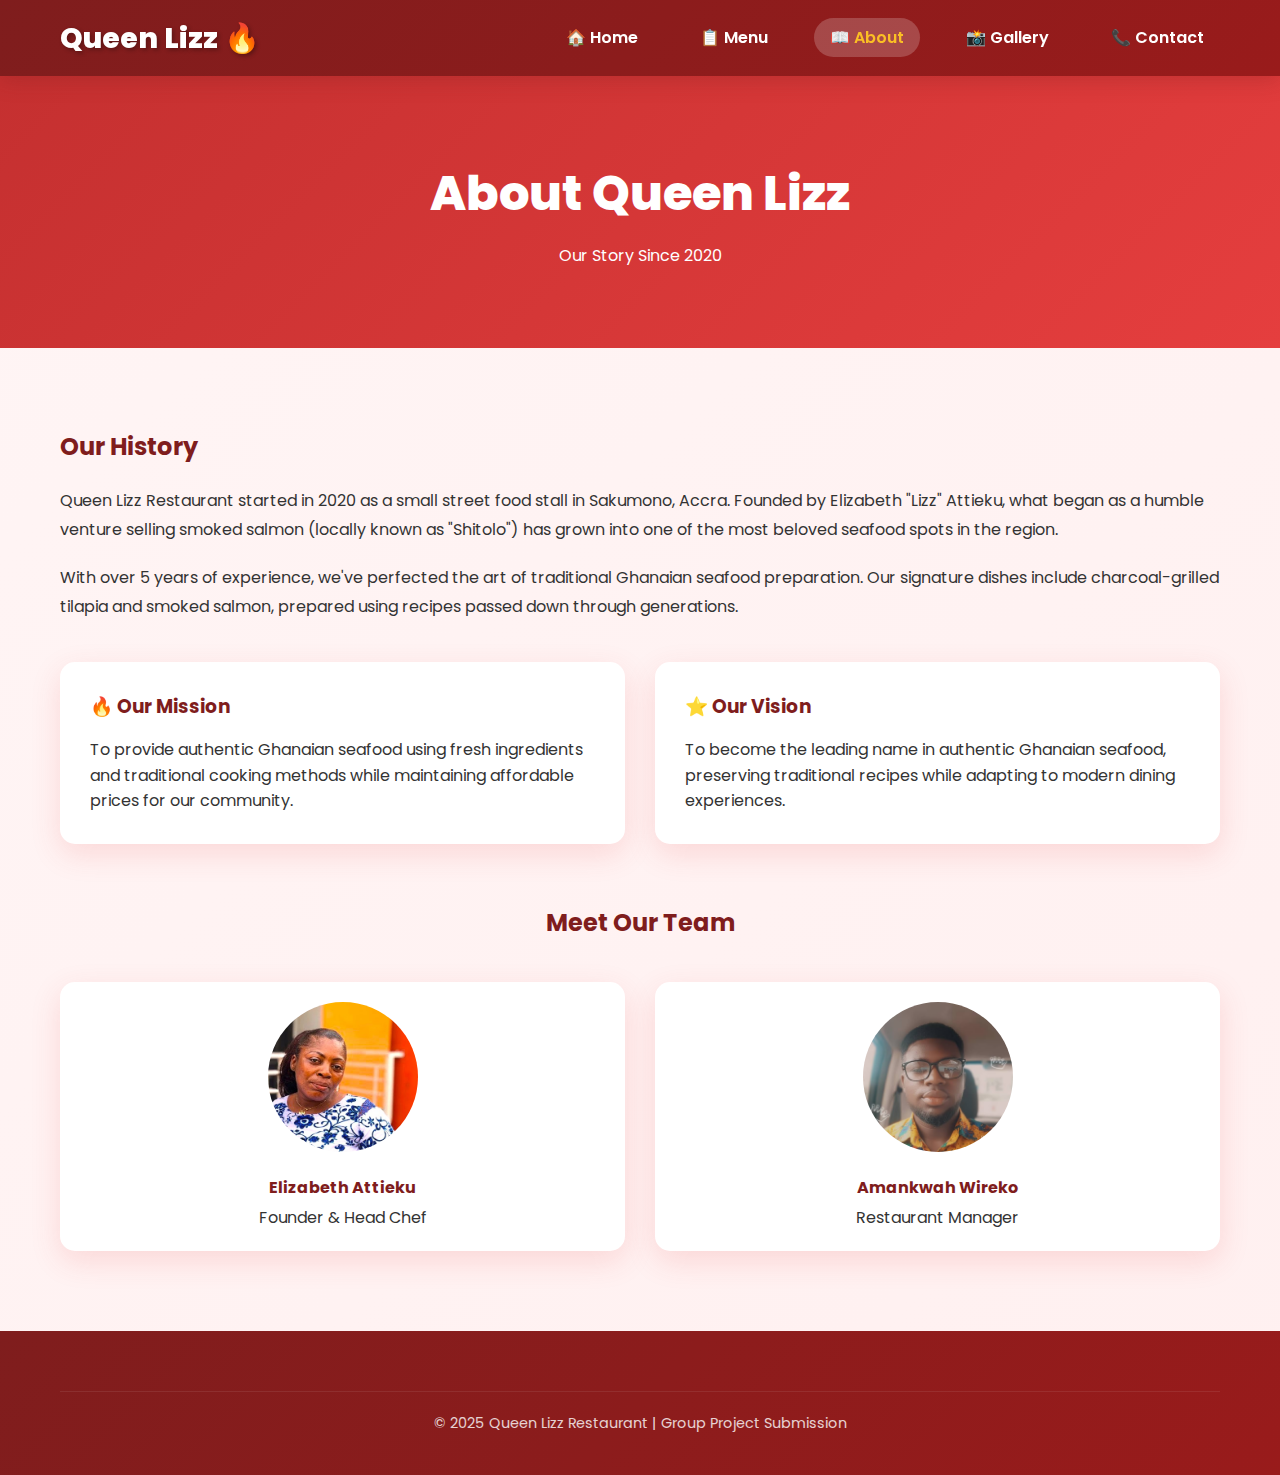
<file: Amankwah Project Work/about.html>
<!DOCTYPE html>
<html lang="en">
<head>
  <meta charset="UTF-8" />
  <meta name="viewport" content="width=device-width, initial-scale=1.0" />
  <title>About - Queen Lizz</title>
  <link href="https://fonts.googleapis.com/css2?family=Poppins:wght@300;400;600;700;800&display=swap" rel="stylesheet">
  <link rel="stylesheet" href="style.css">
</head>
<body>
  <nav>
    <div class="nav-container">
      <a href="index.html" class="logo">Queen Lizz 🔥</a>
      <ul class="nav-menu">
        <li><a href="index.html">🏠 Home</a></li>
        <li><a href="menu.html">📋 Menu</a></li>
        <li><a href="about.html" class="active">📖 About</a></li>
        <li><a href="gallery.html">📸 Gallery</a></li>
        <li><a href="contact.html">📞 Contact</a></li>
      </ul>
    </div>
  </nav>

  <section class="page-header">
    <div class="container">
      <h1>About Queen Lizz</h1>
      <p>Our Story Since 2020</p>
    </div>
  </section>

  <section class="about-content">
    <div class="container">
      <div class="about-story">
        <h2>Our History</h2>
        <p>Queen Lizz Restaurant started in 2020 as a small street food stall in Sakumono, Accra. Founded by Elizabeth "Lizz" Attieku, what began as a humble venture selling smoked salmon (locally known as "Shitolo") has grown into one of the most beloved seafood spots in the region.</p>
        
        <p>With over 5 years of experience, we've perfected the art of traditional Ghanaian seafood preparation. Our signature dishes include charcoal-grilled tilapia and smoked salmon, prepared using recipes passed down through generations.</p>
      </div>

      <div class="mission-vision">
        <div class="mission">
          <h3>🔥 Our Mission</h3>
          <p>To provide authentic Ghanaian seafood using fresh ingredients and traditional cooking methods while maintaining affordable prices for our community.</p>
        </div>
        <div class="vision">
          <h3>⭐ Our Vision</h3>
          <p>To become the leading name in authentic Ghanaian seafood, preserving traditional recipes while adapting to modern dining experiences.</p>
        </div>
      </div>

      <div class="team-section">
        <h2>Meet Our Team</h2>
        <div class="team-grid">
          <div class="team-member">
            <img src="team.jpeg" alt="Chef Lizz">
            <h4>Elizabeth Attieku</h4>
            <p>Founder & Head Chef</p>
          </div>
          <div class="team-member">
            <img src="team2.jpeg" alt="Manager">
            <h4>Amankwah Wireko</h4>
            <p>Restaurant Manager</p>
           </div>
          </div>
        </div>
      </div>
    </div>
  </section>

  <footer>
    <div class="container">
      <p class="copyright">© 2025 Queen Lizz Restaurant | Group Project Submission</p>
    </div>
  </footer>
</body>
</html>
</file>
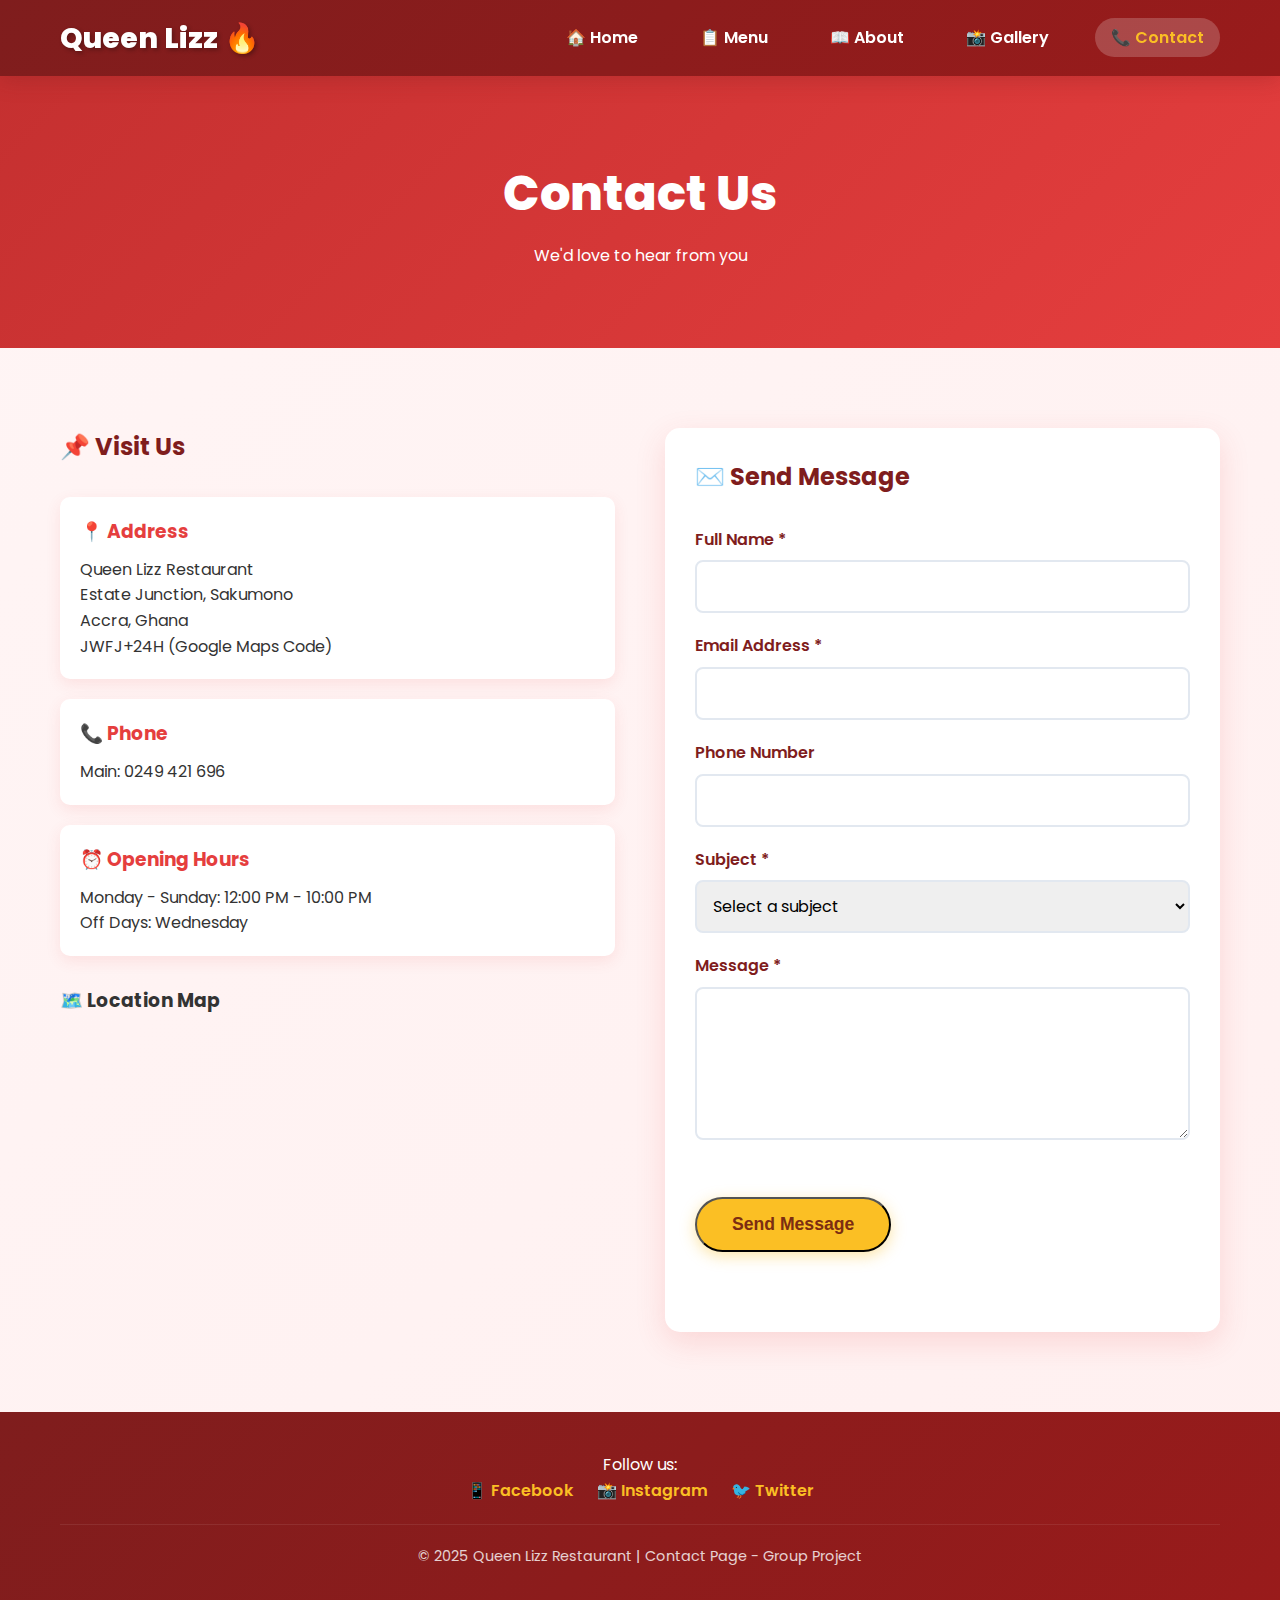
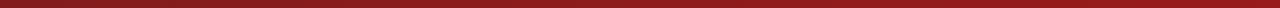
<file: Amankwah Project Work/contact.html>
<!DOCTYPE html>
<html lang="en">
<head>
  <meta charset="UTF-8" />
  <meta name="viewport" content="width=device-width, initial-scale=1.0" />
  <title>Contact - Queen Lizz</title>
  <link href="https://fonts.googleapis.com/css2?family=Poppins:wght@300;400;600;700;800&display=swap" rel="stylesheet">
  <link rel="stylesheet" href="style.css">
</head>
<body>
  <nav>
    <div class="nav-container">
      <a href="index.html" class="logo">Queen Lizz 🔥</a>
      <ul class="nav-menu">
        <li><a href="index.html">🏠 Home</a></li>
        <li><a href="menu.html">📋 Menu</a></li>
        <li><a href="about.html">📖 About</a></li>
        <li><a href="gallery.html">📸 Gallery</a></li>
        <li><a href="contact.html" class="active">📞 Contact</a></li>
      </ul>
    </div>
  </nav>

  <section class="page-header">
    <div class="container">
      <h1>Contact Us</h1>
      <p>We'd love to hear from you</p>
    </div>
  </section>

  <section class="contact-content">
    <div class="container">
      <div class="contact-grid">
        <div class="contact-info">
          <h2>📌 Visit Us</h2>
          <div class="info-item">
            <h3>📍 Address</h3>
            <p>Queen Lizz Restaurant</p>
            <p>Estate Junction, Sakumono</p>
            <p>Accra, Ghana</p>
            <p>JWFJ+24H (Google Maps Code)</p>
          </div>
          
          <div class="info-item">
            <h3>📞 Phone</h3>
            <p>Main: 0249 421 696</p>
          </div>
          
          <div class="info-item">
            <h3>⏰ Opening Hours</h3>
            <p>Monday - Sunday: 12:00 PM - 10:00 PM</p>
            <p>Off Days: Wednesday</p>
          </div>
          
          <div class="map-container">
            <h3>🗺️ Location Map</h3>
            <iframe 
              src="https://www.google.com/maps/embed?pb=!1m18!1m12!1m3!1d3970.4328186962066!2d-0.0669099242081133!3d5.642478132835041!2m3!1f0!2f0!3f0!3m2!1i1024!2i768!4f13.1!3m3!1m2!1s0xfdf85f0e9d7001f%3A0x9c1f8afc2d5c0b3c!2sSakumono%2C%20Ghana!5e0!3m2!1sen!2sus!4v1702500000000!5m2!1sen!2sus"
              width="100%" 
              height="300" 
              style="border:0; border-radius: 10px;" 
              allowfullscreen="" 
              loading="lazy">
            </iframe>
          </div>
        </div>

        <div class="contact-form">
          <h2>✉️ Send Message</h2>
          <form id="contactForm">
            <div class="form-group">
              <label for="name">Full Name *</label>
              <input type="text" id="name" name="name" required>
            </div>
            
            <div class="form-group">
              <label for="email">Email Address *</label>
              <input type="email" id="email" name="email" required>
            </div>
            
            <div class="form-group">
              <label for="phone">Phone Number</label>
              <input type="tel" id="phone" name="phone">
            </div>
            
            <div class="form-group">
              <label for="subject">Subject *</label>
              <select id="subject" name="subject" required>
                <option value="">Select a subject</option>
                <option value="reservation">Table Reservation</option>
                <option value="catering">Catering Inquiry</option>
                <option value="feedback">Feedback</option>
                <option value="other">Other</option>
              </select>
            </div>
            
            <div class="form-group">
              <label for="message">Message *</label>
              <textarea id="message" name="message" rows="5" required></textarea>
            </div>
            
            <button type="submit" class="btn">Send Message</button>
          </form>
          
          <div id="formMessage" class="form-message"></div>
        </div>
      </div>
    </div>
  </section>

  <footer>
    <div class="container">
      <div class="social-links">
        <p>Follow us:</p>
        <a href="#">📱 Facebook</a>
        <a href="#">📸 Instagram</a>
        <a href="#">🐦 Twitter</a>
      </div>
      <p class="copyright">© 2025 Queen Lizz Restaurant | Contact Page - Group Project</p>
    </div>
  </footer>

  <script src="script.js"></script>
</body>
</html>
</file>
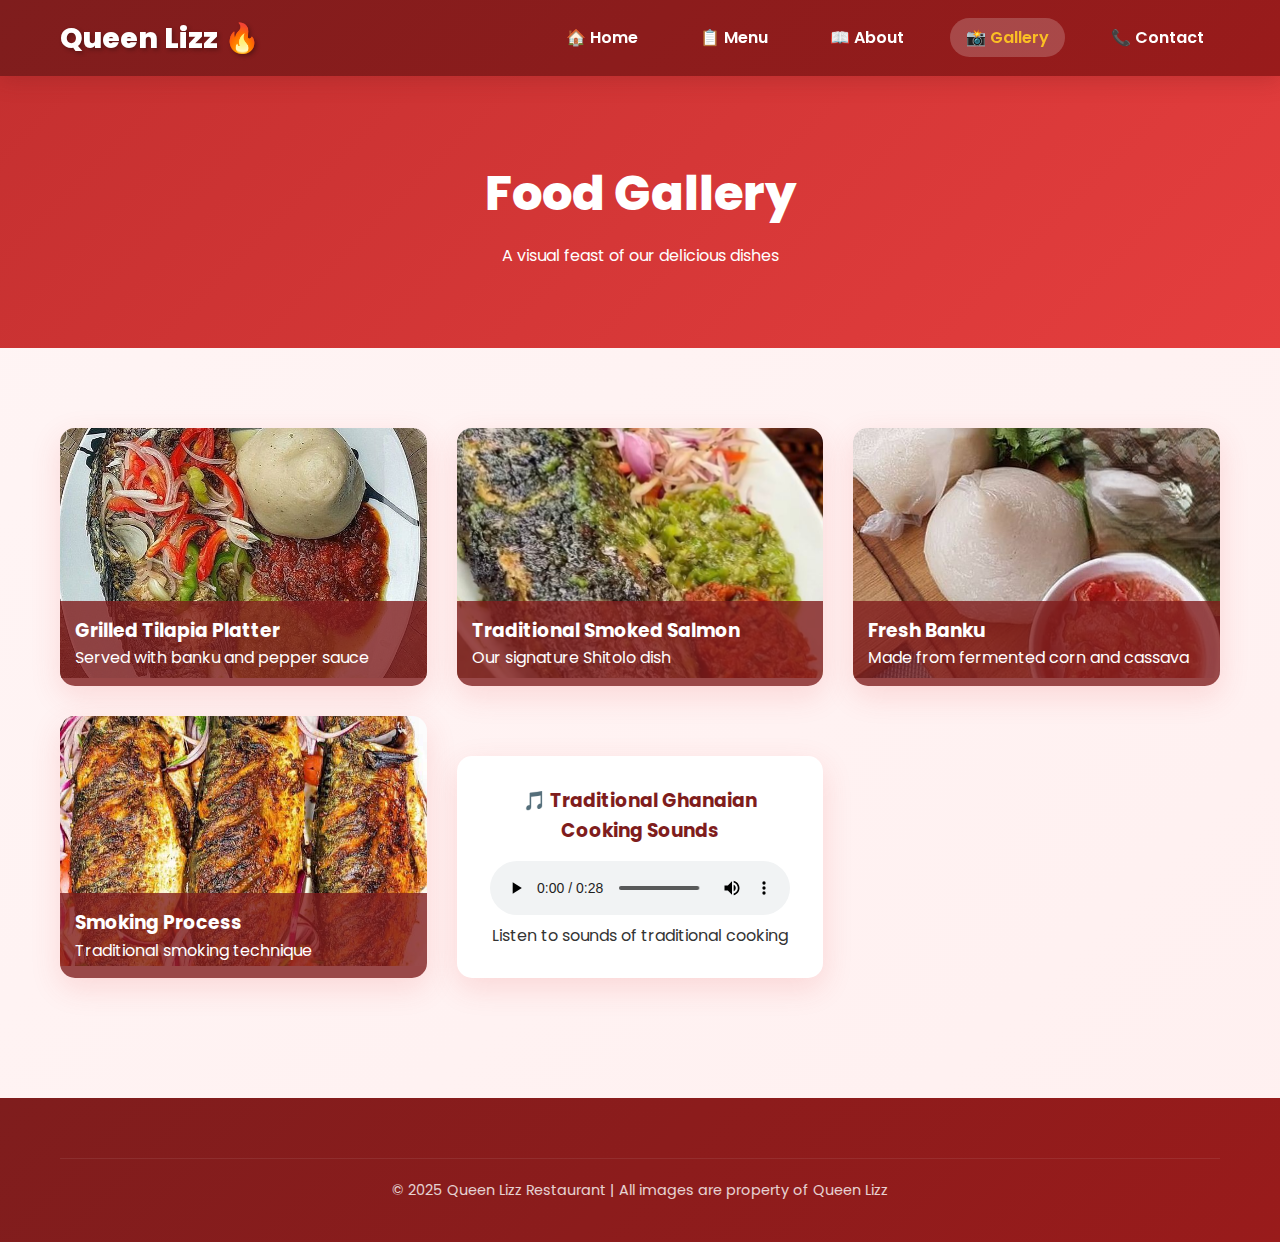
<file: Amankwah Project Work/gallery.html>
<!DOCTYPE html>
<html lang="en">
<head>
  <meta charset="UTF-8" />
  <meta name="viewport" content="width=device-width, initial-scale=1.0" />
  <title>Gallery - Queen Lizz</title>
  <link href="https://fonts.googleapis.com/css2?family=Poppins:wght@300;400;600;700;800&display=swap" rel="stylesheet">
  <link rel="stylesheet" href="style.css">
</head>
<body>
  <nav>
    <div class="nav-container">
      <a href="index.html" class="logo">Queen Lizz 🔥</a>
      <ul class="nav-menu">
        <li><a href="index.html">🏠 Home</a></li>
        <li><a href="menu.html">📋 Menu</a></li>
        <li><a href="about.html">📖 About</a></li>
        <li><a href="gallery.html" class="active">📸 Gallery</a></li>
        <li><a href="contact.html">📞 Contact</a></li>
      </ul>
    </div>
  </nav>

  <section class="page-header">
    <div class="container">
      <h1>Food Gallery</h1>
      <p>A visual feast of our delicious dishes</p>
    </div>
  </section>

  <section class="gallery">
    <div class="container">
      <div class="gallery-grid">
        <div class="gallery-item">
          <img src="tilapia1.jpeg" alt="Grilled Tilapia Dish">
          <div class="gallery-caption">
            <h3>Grilled Tilapia Platter</h3>
            <p>Served with banku and pepper sauce</p>
          </div>
        </div>
        
        <div class="gallery-item">
          <img src="salmon1.jpeg" alt="Smoked Salmon">
          <div class="gallery-caption">
            <h3>Traditional Smoked Salmon</h3>
            <p>Our signature Shitolo dish</p>
          </div>
        </div>
        
        <div class="gallery-item">
          <img src="banku1.jpeg" alt="Fresh Banku">
          <div class="gallery-caption">
            <h3>Fresh Banku</h3>
            <p>Made from fermented corn and cassava</p>
          </div>
        </div>
        
        <div class="gallery-item">
          <img src="salmon2.jpeg" alt="Salmon Preparation">
          <div class="gallery-caption">
            <h3>Smoking Process</h3>
            <p>Traditional smoking technique</p>
          </div>
        </div>
        
      
      <!-- Audio Section -->
      <div class="audio-section">
        <h3>🎵 Traditional Ghanaian Cooking Sounds</h3>
        <audio controls>
          <source src="background.mp4" type="audio/mpeg">
          Your browser does not support the audio element.
        </audio>
        <p>Listen to sounds of traditional cooking</p>
      </div>
    </div>
  </section>

  <footer>
    <div class="container">
      <p class="copyright">© 2025 Queen Lizz Restaurant | All images are property of Queen Lizz</p>
    </div>
  </footer>

  <script src="script.js"></script>
</body>
</html>
</file>
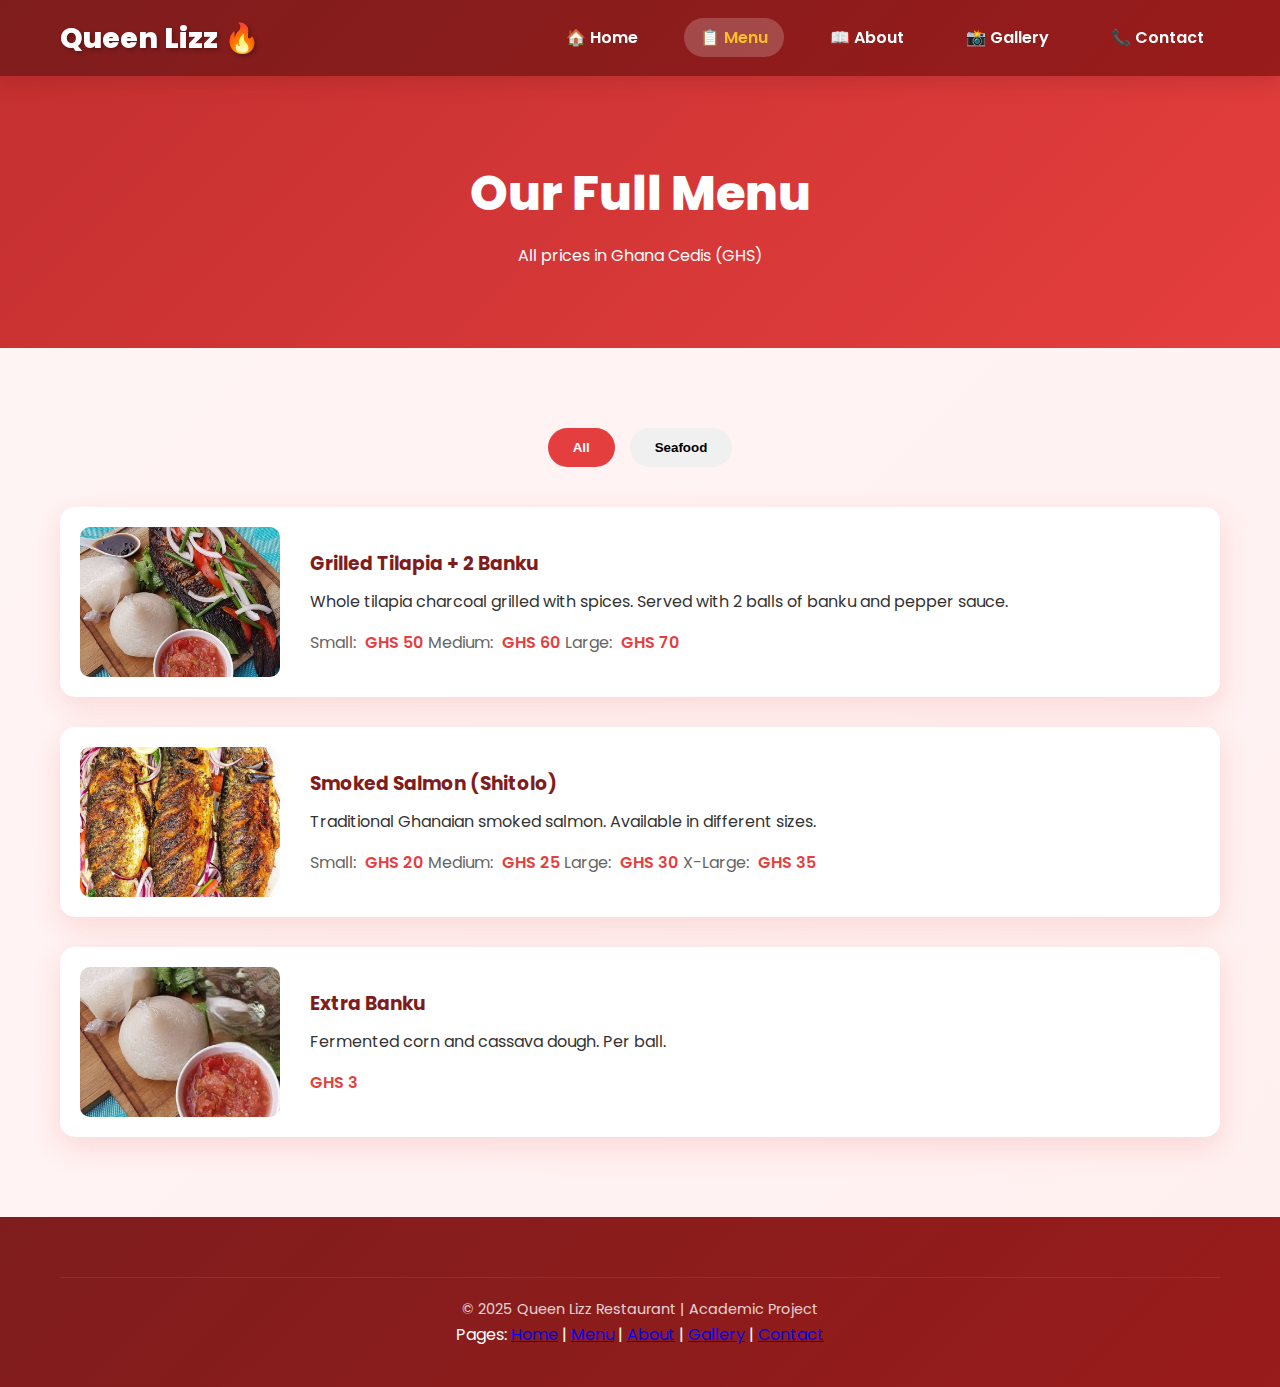
<file: Amankwah Project Work/menu.html>
<!DOCTYPE html>
<html lang="en">
<head>
  <meta charset="UTF-8" />
  <meta name="viewport" content="width=device-width, initial-scale=1.0" />
  <title>Menu - Queen Lizz</title>
  <link href="https://fonts.googleapis.com/css2?family=Poppins:wght@300;400;600;700;800&display=swap" rel="stylesheet">
  <link rel="stylesheet" href="style.css">
</head>
<body>
  <nav>
    <div class="nav-container">
      <a href="index.html" class="logo">Queen Lizz 🔥</a>
      <ul class="nav-menu">
        <li><a href="index.html">🏠 Home</a></li>
        <li><a href="menu.html" class="active">📋 Menu</a></li>
        <li><a href="about.html">📖 About</a></li>
        <li><a href="gallery.html">📸 Gallery</a></li>
        <li><a href="contact.html">📞 Contact</a></li>
      </ul>
    </div>
  </nav>

  <section class="page-header">
    <div class="container">
      <h1>Our Full Menu</h1>
      <p>All prices in Ghana Cedis (GHS)</p>
    </div>
  </section>

  <section class="menu-categories">
    <div class="container">
      <div class="category-tabs">
        <button class="tab-btn active" onclick="showCategory('all')">All</button>
        <button class="tab-btn" onclick="showCategory('seafood')">Seafood</button>
      </div>

      <div class="menu-items">
        <!-- Grilled Tilapia -->
        <div class="menu-item" data-category="seafood">
          <img src="tilapia3.jpeg" alt="Grilled Tilapia">
          <div class="item-info">
            <h3>Grilled Tilapia + 2 Banku</h3>
            <p>Whole tilapia charcoal grilled with spices. Served with 2 balls of banku and pepper sauce.</p>
            <div class="prices">
              <span class="price-label">Small:</span> GHS 50
              <span class="price-label">Medium:</span> GHS 60
              <span class="price-label">Large:</span> GHS 70
            </div>
          </div>
        </div>

        <!-- Smoked Salmon -->
        <div class="menu-item" data-category="seafood">
          <img src="salmon2.jpeg" alt="Smoked Salmon">
          <div class="item-info">
            <h3>Smoked Salmon (Shitolo)</h3>
            <p>Traditional Ghanaian smoked salmon. Available in different sizes.</p>
            <div class="prices">
              <span class="price-label">Small:</span> GHS 20
              <span class="price-label">Medium:</span> GHS 25
              <span class="price-label">Large:</span> GHS 30
              <span class="price-label">X-Large:</span> GHS 35
            </div>
          </div>
        </div>

        <!-- Banku -->
        <div class="menu-item" data-category="sides">
          <img src="banku1.jpeg" alt="Banku">
          <div class="item-info">
            <h3>Extra Banku</h3>
            <p>Fermented corn and cassava dough. Per ball.</p>
            <div class="prices">
              <span class="price">GHS 3</span>
            </div>
          </div>
         </div>
        </div>
       </div>
      </section>

  <footer>
    <div class="container">
      <p class="copyright">© 2025 Queen Lizz Restaurant | Academic Project</p>
      <p>Pages: <a href="index.html">Home</a> | <a href="menu.html">Menu</a> | <a href="about.html">About</a> | <a href="gallery.html">Gallery</a> | <a href="contact.html">Contact</a></p>
    </div>
  </footer>

  <script src="script.js"></script>
</body>
</html>
</file>
<file: Amankwah Project Work/style.css>
/* style.css */
* {
  margin: 0;
  padding: 0;
  box-sizing: border-box;
}

body {
  font-family: 'Poppins', sans-serif;
  background: linear-gradient(135deg, #fff5f5 0%, #fff0f0 100%);
  color: #333;
  line-height: 1.6;
}

.container {
  max-width: 1200px;
  margin: 0 auto;
  padding: 0 20px;
}

/* Navigation */
nav {
  background: linear-gradient(135deg, #7f1d1d, #991b1b);
  padding: 15px 0;
  position: sticky;
  top: 0;
  z-index: 1000;
  box-shadow: 0 4px 20px rgba(127, 29, 29, 0.3);
}

.nav-container {
  max-width: 1200px;
  margin: 0 auto;
  display: flex;
  justify-content: space-between;
  align-items: center;
  padding: 0 20px;
}

.logo {
  color: white;
  font-size: 1.8rem;
  font-weight: 800;
  text-decoration: none;
  text-shadow: 2px 2px 4px rgba(0,0,0,0.3);
}

.nav-menu {
  display: flex;
  list-style: none;
  gap: 30px;
}

.nav-menu a {
  color: white;
  text-decoration: none;
  font-weight: 600;
  padding: 8px 16px;
  border-radius: 25px;
  transition: all 0.3s ease;
}

.nav-menu a:hover, .nav-menu a.active {
  background: rgba(255, 255, 255, 0.2);
  color: #fbbf24;
}

/* Hero Section */
.hero {
  background: linear-gradient(135deg, #c53030, #e53e3e, #fc8181);
  color: white;
  padding: 100px 0;
  text-align: center;
  position: relative;
  overflow: hidden;
}

.hero h1 {
  font-size: 3rem;
  font-weight: 800;
  text-shadow: 2px 2px 4px rgba(0,0,0,0.3);
  margin-bottom: 20px;
}

.hero p {
  font-size: 1.2rem;
  margin: 10px 0;
  font-weight: 300;
}

.btn {
  display: inline-block;
  margin-top: 30px;
  padding: 15px 35px;
  background: #fbbf24;
  color: #7c2d12;
  text-decoration: none;
  font-weight: 700;
  border-radius: 50px;
  font-size: 1.1rem;
  box-shadow: 0 4px 15px rgba(251, 191, 36, 0.4);
  transition: all 0.3s ease;
}

.btn:hover {
  background: #f59e0b;
  transform: translateY(-3px);
  box-shadow: 0 6px 20px rgba(251, 191, 36, 0.6);
}

/* Features */
.features {
  padding: 80px 0;
}

.features h2 {
  text-align: center;
  font-size: 2.5rem;
  color: #7f1d1d;
  margin-bottom: 50px;
  position: relative;
}

.features h2::after {
  content: '';
  position: absolute;
  bottom: -10px;
  left: 50%;
  transform: translateX(-50%);
  width: 100px;
  height: 4px;
  background: linear-gradient(90deg, #e53e3e, #fbbf24);
  border-radius: 2px;
}

.features-grid {
  display: grid;
  grid-template-columns: repeat(auto-fit, minmax(250px, 1fr));
  gap: 30px;
}

.feature-card {
  background: white;
  padding: 30px;
  border-radius: 15px;
  text-align: center;
  box-shadow: 0 10px 30px rgba(229, 62, 62, 0.15);
  transition: transform 0.3s ease;
}

.feature-card:hover {
  transform: translateY(-10px);
}

.feature-card h3 {
  color: #7f1d1d;
  margin-bottom: 15px;
}

/* Menu Preview */
.menu-preview {
  padding: 80px 0;
  background: #fef2f2;
}

.menu-grid {
  display: grid;
  grid-template-columns: repeat(auto-fit, minmax(300px, 1fr));
  gap: 30px;
  margin: 40px 0;
}

.food-card {
  background: white;
  border-radius: 15px;
  overflow: hidden;
  box-shadow: 0 10px 30px rgba(229, 62, 62, 0.15);
  transition: all 0.3s ease;
}

.food-card:hover {
  transform: translateY(-5px);
}

.food-card img {
  width: 100%;
  height: 200px;
  object-fit: cover;
}

.food-card h3 {
  padding: 20px 20px 10px;
  color: #7f1d1d;
}

.food-card .price {
  padding: 0 20px 20px;
  color: #e53e3e;
  font-weight: 700;
  font-size: 1.2rem;
}

.btn-secondary {
  display: inline-block;
  padding: 12px 30px;
  background: #7f1d1d;
  color: white;
  text-decoration: none;
  border-radius: 50px;
  font-weight: 600;
  margin-top: 20px;
  transition: all 0.3s ease;
}

.btn-secondary:hover {
  background: #991b1b;
  transform: translateY(-3px);
}

/* Footer */
footer {
  background: linear-gradient(135deg, #7f1d1d, #991b1b);
  color: white;
  padding: 40px 0;
  text-align: center;
}

.footer-content {
  display: grid;
  grid-template-columns: repeat(auto-fit, minmax(250px, 1fr));
  gap: 30px;
  margin-bottom: 30px;
}

.footer-section h3 {
  color: #fbbf24;
  margin-bottom: 15px;
}

.copyright {
  margin-top: 20px;
  padding-top: 20px;
  border-top: 1px solid rgba(255,255,255,0.1);
  font-size: 0.9rem;
  opacity: 0.8;
}

/* Page Header */
.page-header {
  background: linear-gradient(135deg, #c53030, #e53e3e);
  color: white;
  padding: 80px 0;
  text-align: center;
}

.page-header h1 {
  font-size: 3rem;
  font-weight: 800;
  margin-bottom: 10px;
}

/* Menu Page Styles */
.menu-categories {
  padding: 80px 0;
}

.category-tabs {
  display: flex;
  justify-content: center;
  gap: 15px;
  margin-bottom: 40px;
  flex-wrap: wrap;
}

.tab-btn {
  padding: 12px 25px;
  background: #f0f0f0;
  border: none;
  border-radius: 25px;
  font-weight: 600;
  cursor: pointer;
  transition: all 0.3s ease;
}

.tab-btn.active {
  background: #e53e3e;
  color: white;
}

.menu-items {
  display: grid;
  gap: 30px;
}

.menu-item {
  display: grid;
  grid-template-columns: 200px 1fr;
  gap: 30px;
  background: white;
  border-radius: 15px;
  overflow: hidden;
  box-shadow: 0 10px 30px rgba(229, 62, 62, 0.15);
  padding: 20px;
  align-items: center;
}

.menu-item img {
  width: 100%;
  height: 150px;
  object-fit: cover;
  border-radius: 10px;
}

.item-info h3 {
  color: #7f1d1d;
  margin-bottom: 10px;
}

.prices {
  margin-top: 15px;
  color: #e53e3e;
  font-weight: 600;
}

.price-label {
  color: #666;
  font-weight: normal;
  margin-right: 5px;
}

/* About Page Styles */
.about-content {
  padding: 80px 0;
}

.about-story h2 {
  color: #7f1d1d;
  margin-bottom: 20px;
}

.about-story p {
  margin-bottom: 20px;
  line-height: 1.8;
}

.mission-vision {
  display: grid;
  grid-template-columns: repeat(auto-fit, minmax(300px, 1fr));
  gap: 30px;
  margin: 40px 0;
}

.mission, .vision {
  background: white;
  padding: 30px;
  border-radius: 15px;
  box-shadow: 0 10px 30px rgba(229, 62, 62, 0.15);
}

.mission h3, .vision h3 {
  color: #7f1d1d;
  margin-bottom: 15px;
}

.team-section {
  margin-top: 60px;
}

.team-section h2 {
  text-align: center;
  color: #7f1d1d;
  margin-bottom: 40px;
}

.team-grid {
  display: grid;
  grid-template-columns: repeat(auto-fit, minmax(250px, 1fr));
  gap: 30px;
}

.team-member {
  text-align: center;
  background: white;
  padding: 20px;
  border-radius: 15px;
  box-shadow: 0 10px 30px rgba(229, 62, 62, 0.15);
}

.team-member img {
  width: 150px;
  height: 150px;
  border-radius: 50%;
  object-fit: cover;
  margin-bottom: 15px;
}

.team-member h4 {
  color: #7f1d1d;
  margin-bottom: 5px;
}

/* Gallery Page Styles */
.gallery {
  padding: 80px 0;
}

.gallery-grid {
  display: grid;
  grid-template-columns: repeat(auto-fit, minmax(300px, 1fr));
  gap: 30px;
  margin-bottom: 40px;
}

.gallery-item {
  position: relative;
  border-radius: 15px;
  overflow: hidden;
  box-shadow: 0 10px 30px rgba(229, 62, 62, 0.15);
}

.gallery-item img {
  width: 100%;
  height: 250px;
  object-fit: cover;
  transition: transform 0.3s ease;
}

.gallery-item:hover img {
  transform: scale(1.05);
}

.gallery-caption {
  position: absolute;
  bottom: 0;
  left: 0;
  right: 0;
  background: rgba(127, 29, 29, 0.8);
  color: white;
  padding: 15px;
}

.audio-section {
  background: white;
  padding: 30px;
  border-radius: 15px;
  box-shadow: 0 10px 30px rgba(229, 62, 62, 0.15);
  text-align: center;
  margin-top: 40px;
}

.audio-section h3 {
  color: #7f1d1d;
  margin-bottom: 15px;
}

/* Contact Page Styles */
.contact-content {
  padding: 80px 0;
}

.contact-grid {
  display: grid;
  grid-template-columns: repeat(auto-fit, minmax(300px, 1fr));
  gap: 50px;
}

.contact-info h2, .contact-form h2 {
  color: #7f1d1d;
  margin-bottom: 30px;
}

.info-item {
  background: white;
  padding: 20px;
  border-radius: 10px;
  margin-bottom: 20px;
  box-shadow: 0 5px 15px rgba(229, 62, 62, 0.1);
}

.info-item h3 {
  color: #e53e3e;
  margin-bottom: 10px;
}

.map-container {
  margin-top: 30px;
}

/* Contact Form */
.contact-form {
  background: white;
  padding: 30px;
  border-radius: 15px;
  box-shadow: 0 10px 30px rgba(229, 62, 62, 0.15);
}

.form-group {
  margin-bottom: 20px;
}

.form-group label {
  display: block;
  margin-bottom: 8px;
  font-weight: 600;
  color: #7f1d1d;
}

.form-group input,
.form-group select,
.form-group textarea {
  width: 100%;
  padding: 12px;
  border: 2px solid #e2e8f0;
  border-radius: 8px;
  font-family: 'Poppins', sans-serif;
  font-size: 1rem;
  transition: border-color 0.3s ease;
}

.form-group input:focus,
.form-group select:focus,
.form-group textarea:focus {
  outline: none;
  border-color: #e53e3e;
}

.form-message {
  margin-top: 20px;
  padding: 15px;
  border-radius: 8px;
  text-align: center;
}

.social-links {
  margin-bottom: 20px;
}

.social-links a {
  color: #fbbf24;
  margin: 0 10px;
  text-decoration: none;
  font-weight: 600;
}

/* Music Button */
.music-btn {
  position: fixed;
  bottom: 20px;
  right: 20px;
  padding: 10px 20px;
  background: #e53e3e;
  color: white;
  border: none;
  border-radius: 25px;
  cursor: pointer;
  font-weight: 600;
  box-shadow: 0 4px 10px rgba(229, 62, 62, 0.3);
  z-index: 1000;
}

/* Responsive Design */
@media (max-width: 768px) {
  .nav-container {
    flex-direction: column;
    gap: 15px;
  }
  
  .nav-menu {
    flex-direction: column;
    text-align: center;
    gap: 10px;
  }
  
  .hero h1 {
    font-size: 2rem;
  }
  
  .menu-item {
    grid-template-columns: 1fr;
  }
  
  .gallery-grid {
    grid-template-columns: 1fr;
  }
  
  .contact-grid {
    grid-template-columns: 1fr;
  }
  
  .page-header h1 {
    font-size: 2rem;
  }
}
</file>
